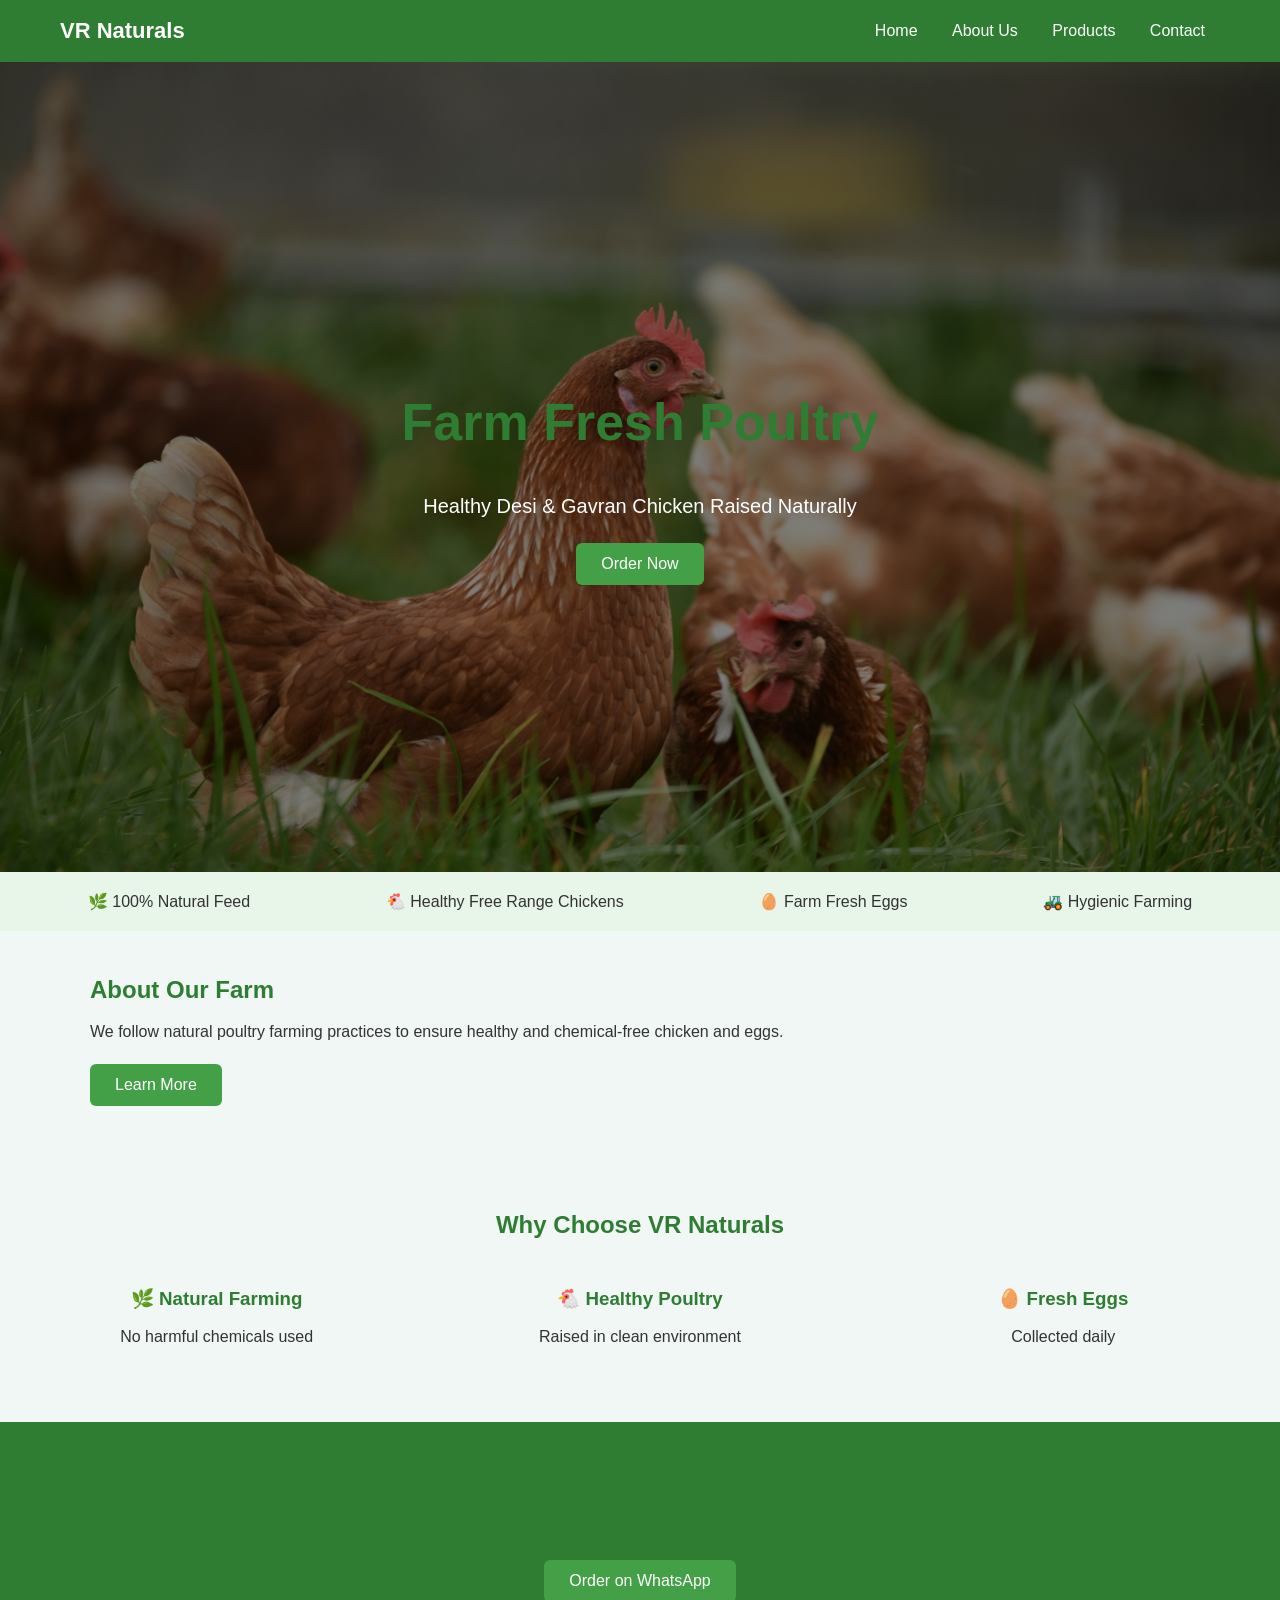
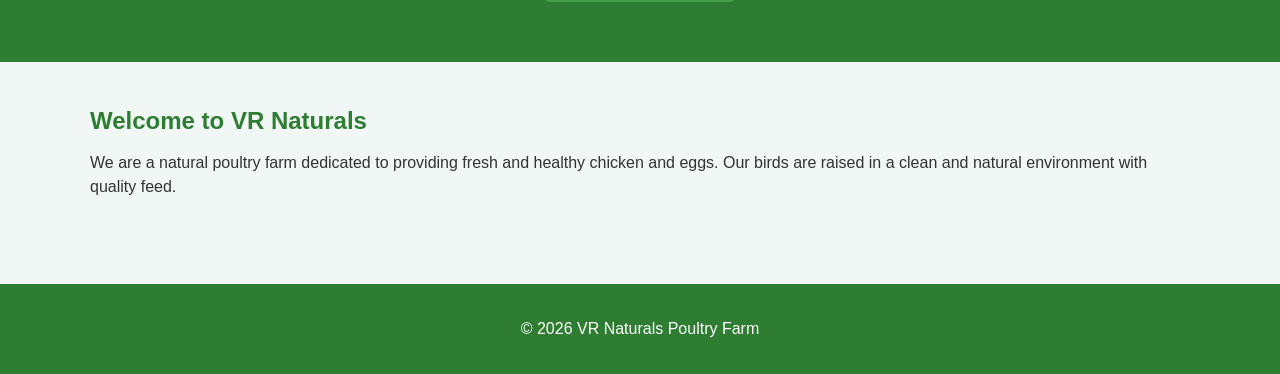
<file: index.html>
<!DOCTYPE html>
<html lang="en">

<head>
<meta charset="UTF-8">
<meta name="viewport" content="width=device-width, initial-scale=1.0">
<title>VR Naturals Poultry Farm</title>
<link rel="stylesheet" href="css/style.css">
</head>

<body>

<header class="navbar">

<div class="logo">VR Naturals</div>

<nav>

<a href="index.html">Home</a>
<a href="about.html">About Us</a>
<a href="products.html">Products</a>
<a href="contact.html">Contact</a>

</nav>

</header>

<section class="hero">

<div class="hero-overlay">
    <h1>Farm Fresh Poultry</h1>
    <p>Healthy Desi & Gavran Chicken Raised Naturally</p>
    <a href="contact.html" class="button">Order Now</a>
</div>

</section>

<section class="features">

<div>🌿 100% Natural Feed</div>
<div>🐔 Healthy Free Range Chickens</div>
<div>🥚 Farm Fresh Eggs</div>
<div>🚜 Hygienic Farming</div>

</section>

<section class="about-preview container">

<div class="about-grid">

<div>
<h2>About Our Farm</h2>
<p>
We follow natural poultry farming practices to ensure healthy and chemical-free chicken and eggs.
</p>
<a href="about.html" class="button">Learn More</a>
</div>

</div>

</section>


<section class="why">

<h2>Why Choose VR Naturals</h2>

<div class="why-grid">

<div>
<h3>🌿 Natural Farming</h3>
<p>No harmful chemicals used</p>
</div>

<div>
<h3>🐔 Healthy Poultry</h3>
<p>Raised in clean environment</p>
</div>

<div>
<h3>🥚 Fresh Eggs</h3>
<p>Collected daily</p>
</div>

</div>

</section>

<section class="cta">

<h2>Order Fresh Poultry Today</h2>
<a href="https://wa.me/919552901115" class="button">Order on WhatsApp</a>

</section>
<div class="container">

<h2>Welcome to VR Naturals</h2>

<p>
We are a natural poultry farm dedicated to providing fresh
and healthy chicken and eggs. Our birds are raised in a
clean and natural environment with quality feed.
</p>

</div>

<footer>
<p>© 2026 VR Naturals Poultry Farm</p>
</footer>

</body>
</html>
</file>
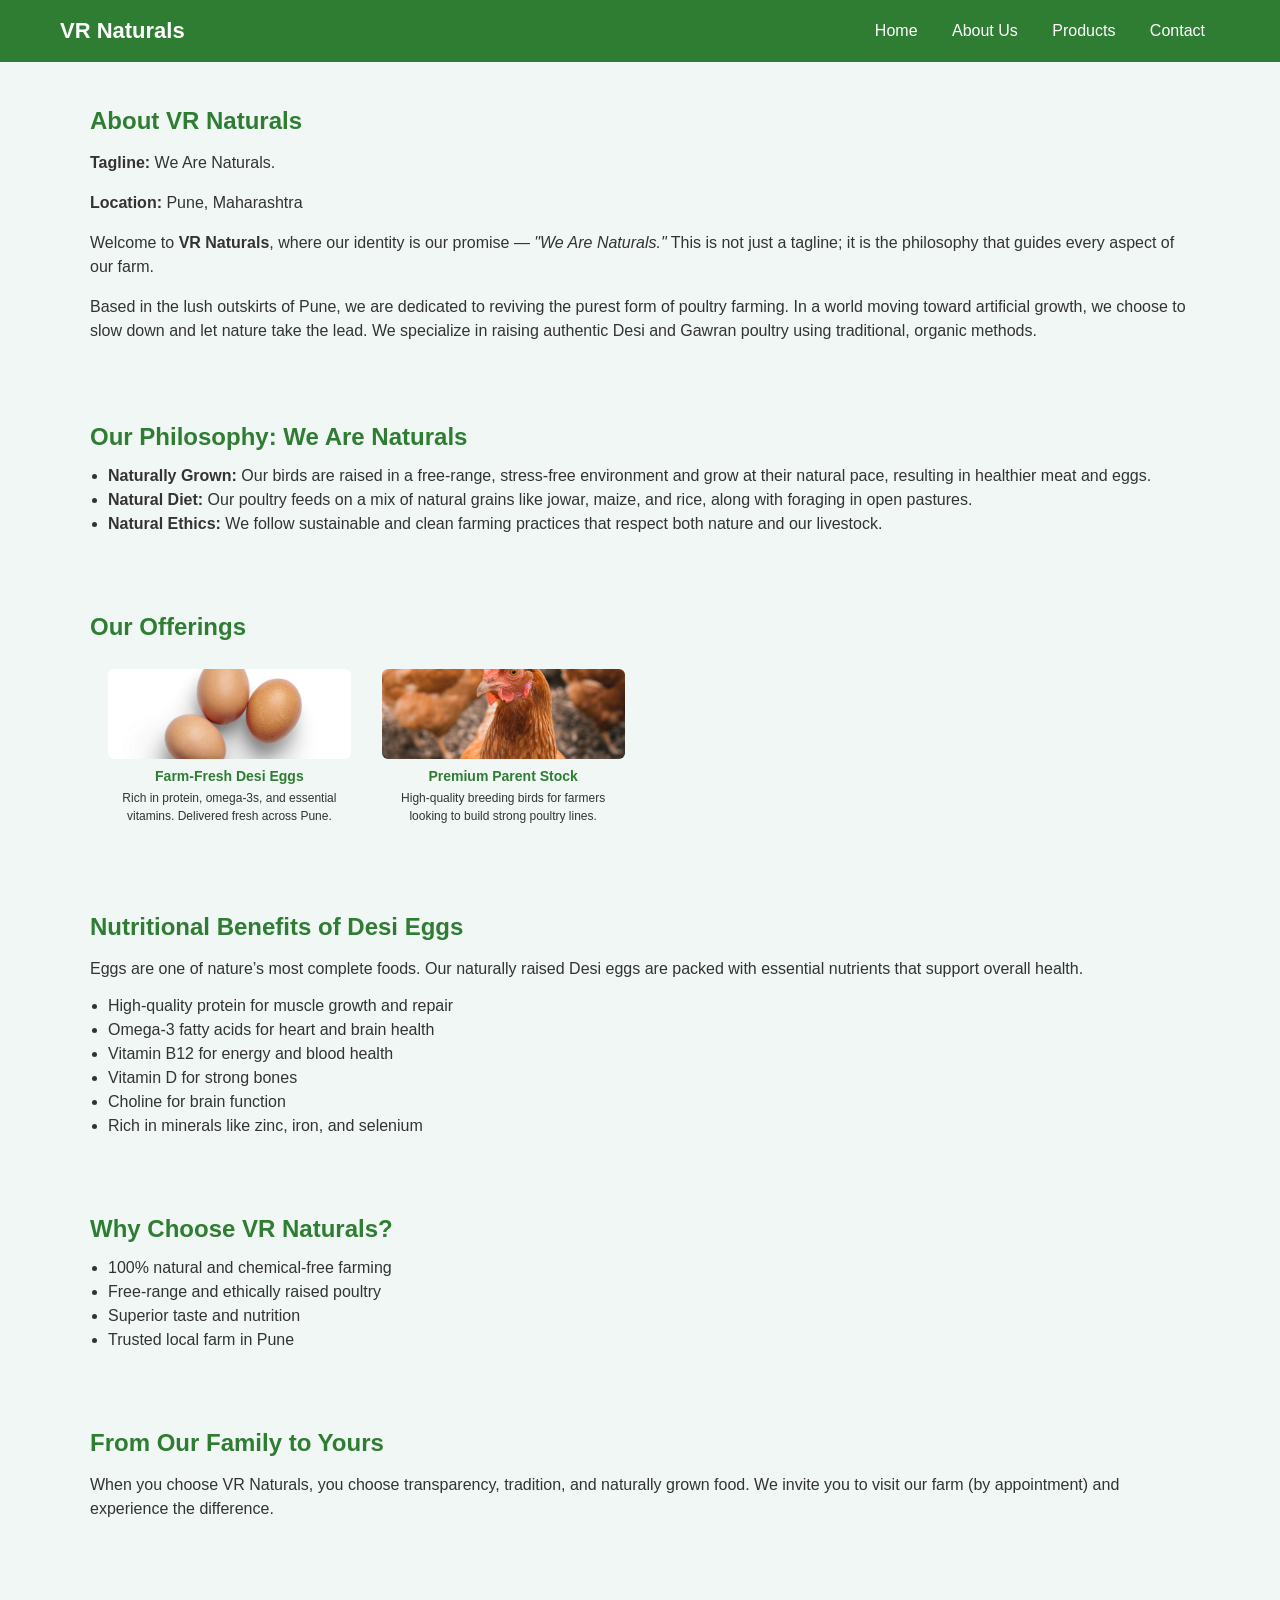
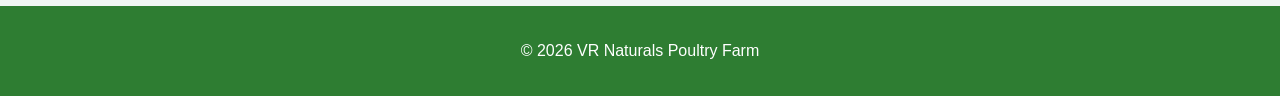
<file: about.html>
<!DOCTYPE html>
<html lang="en">

<head>
    
<meta charset="UTF-8">
<meta name="viewport" content="width=device-width, initial-scale=1.0">
<title>About Us</title>
<link rel="stylesheet" href="css/style.css">
</head>

<body>

<header class="navbar">

<div class="logo">VR Naturals</div>

<nav>

<a href="index.html">Home</a>
<a href="about.html">About Us</a>
<a href="products.html">Products</a>
<a href="contact.html">Contact</a>

</nav>

</header>

<section class="container">

<h1>About VR Naturals</h1>

<p><strong>Tagline:</strong> We Are Naturals.</p>
<p><strong>Location:</strong> Pune, Maharashtra</p>

<p>
Welcome to <strong>VR Naturals</strong>, where our identity is our promise — <em>"We Are Naturals."</em>  
This is not just a tagline; it is the philosophy that guides every aspect of our farm.
</p>

<p>
Based in the lush outskirts of Pune, we are dedicated to reviving the purest form of poultry farming. 
In a world moving toward artificial growth, we choose to slow down and let nature take the lead.
We specialize in raising authentic Desi and Gawran poultry using traditional, organic methods.
</p>

</section>

<section class="container">

<h2>Our Philosophy: We Are Naturals</h2>

<ul>
<li><strong>Naturally Grown:</strong> Our birds are raised in a free-range, stress-free environment and grow at their natural pace, resulting in healthier meat and eggs.</li>

<li><strong>Natural Diet:</strong> Our poultry feeds on a mix of natural grains like jowar, maize, and rice, along with foraging in open pastures.</li>

<li><strong>Natural Ethics:</strong> We follow sustainable and clean farming practices that respect both nature and our livestock.</li>
</ul>

</section>

<section class="container">

<h2>Our Offerings</h2>

<div class="product-grid">

<div class="product-card">
<img src="images/eggs.jpg.jpg">
<h3>Farm-Fresh Desi Eggs</h3>
<p>Rich in protein, omega-3s, and essential vitamins. Delivered fresh across Pune.</p>
</div>

<div class="product-card">
<img src="images/desi-chicken.jpg.jpg">
<h3>Premium Parent Stock</h3>
<p>High-quality breeding birds for farmers looking to build strong poultry lines.</p>
</div>

</div>

</section>

<section class="container">

<h2>Nutritional Benefits of Desi Eggs</h2>

<p>
Eggs are one of nature’s most complete foods. Our naturally raised Desi eggs are packed with essential nutrients that support overall health.
</p>

<ul>
<li>High-quality protein for muscle growth and repair</li>
<li>Omega-3 fatty acids for heart and brain health</li>
<li>Vitamin B12 for energy and blood health</li>
<li>Vitamin D for strong bones</li>
<li>Choline for brain function</li>
<li>Rich in minerals like zinc, iron, and selenium</li>
</ul>

</section>

<section class="container">

<h2>Why Choose VR Naturals?</h2>

<ul>
<li>100% natural and chemical-free farming</li>
<li>Free-range and ethically raised poultry</li>
<li>Superior taste and nutrition</li>
<li>Trusted local farm in Pune</li>
</ul>

</section>

<section class="container">

<h2>From Our Family to Yours</h2>

<p>
When you choose VR Naturals, you choose transparency, tradition, and naturally grown food.  
We invite you to visit our farm (by appointment) and experience the difference.
</p>

</section>

<footer>
<p>© 2026 VR Naturals Poultry Farm</p>
</footer>

</body>
</html>
</file>
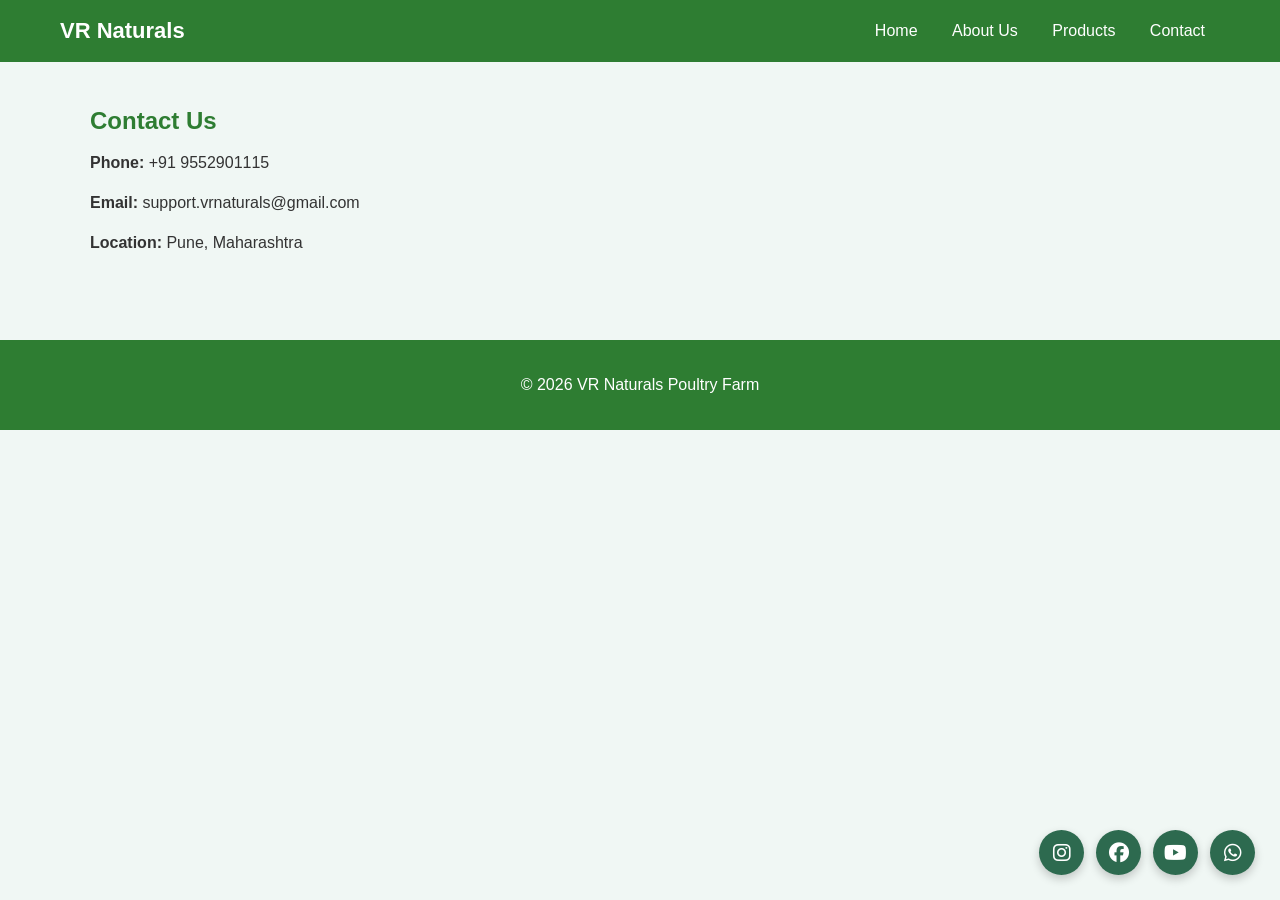
<file: contact.html>
<!DOCTYPE html>
<html lang="en">

<head>
<meta charset="UTF-8">
<meta name="viewport" content="width=device-width, initial-scale=1.0">
<title>Contact</title>

<link rel="stylesheet" href="css/style.css">

<link rel="stylesheet" href="https://cdnjs.cloudflare.com/ajax/libs/font-awesome/6.5.0/css/all.min.css">

</head>

<body>

<header class="navbar">

<div class="logo">VR Naturals</div>
<div class="social-icons">

<a href="https://www.instagram.com/vr.naturals" target="_blank">
<i class="fab fa-instagram"></i>
</a>

<a href="https://www.facebook.com/share/18U2NBMwNy/" target="_blank" rel="noopener">
<i class="fab fa-facebook"></i>
</a>

<a href="https://youtube.com/@vrnaturals7?si=AhFv90zQVmFhSj1F" target="_blank" rel="noopener">
<i class="fab fa-youtube"></i>
</a>

<a href="https://wa.me/919552901115" target="_blank" rel="noopener">
<i class="fab fa-whatsapp"></i>
</a>
</div>

<nav>

<a href="index.html">Home</a>
<a href="about.html">About Us</a>
<a href="products.html">Products</a>
<a href="contact.html">Contact</a>

</nav>

</header>

<div class="container">

<h2>Contact Us</h2>

<p><b>Phone:</b> +91 9552901115</p>

<p><b>Email:</b> support.vrnaturals@gmail.com</p>

<p><b>Location:</b> Pune, Maharashtra</p>

</div>

<footer>
<p>© 2026 VR Naturals Poultry Farm</p>
</footer>

</body>
</html>
</file>
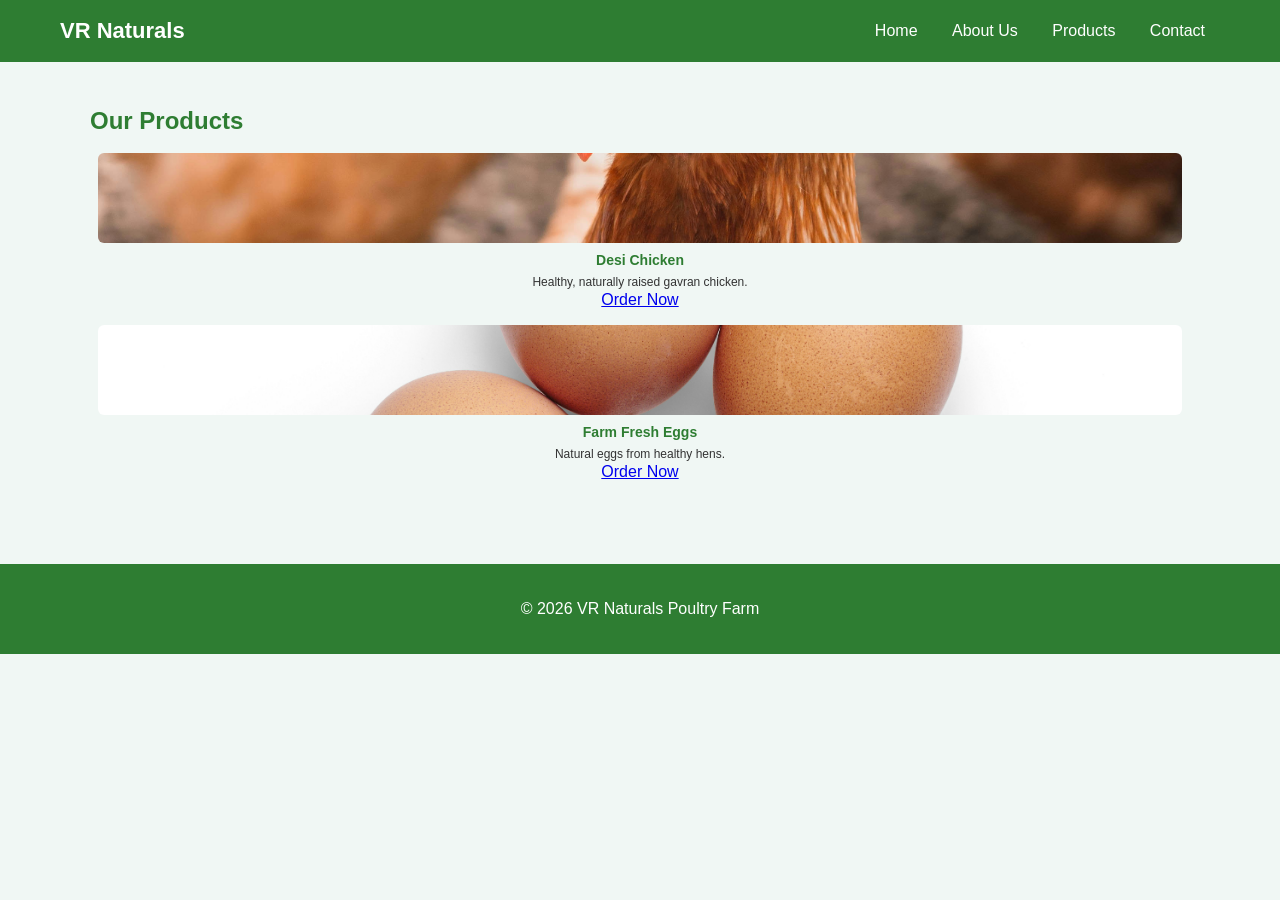
<file: products.html>
<!DOCTYPE html>
<html lang="en">

<head><meta charset="utf-8">
<meta name="viewport" content="width=device-width, initial-scale=1.0">
<title>Products</title>
<link rel="stylesheet" href="css/style.css">
</head>

<body>

<header class="navbar">

<div class="logo">VR Naturals</div>

<nav>

<a href="index.html">Home</a>
<a href="about.html">About Us</a>
<a href="products.html">Products</a>
<a href="contact.html">Contact</a>

</nav>

</header>

<div class="container">

<h2>Our Products</h2>

<div class="products">

<div class="product-card">

<div class="product-img">
    <img src="images/desi-chicken.jpg.jpg">
</div>

<h3>Desi Chicken</h3>
<p>Healthy, naturally raised gavran chicken.</p>

<a href="https://wa.me/919552901115?text=I want to order Desi Chicken" class="order-btn" target="_blank">
Order Now
</a>

</div>


</div>

<div class="product-card">

<div class="product-img">
    <img src="images/eggs.jpg.jpg">
</div>
<h3>Farm Fresh Eggs</h3>
<p>Natural eggs from healthy hens.</p>

<a href="https://wa.me/919552901115?text=I want to order Farm Fresh Eggs" class="order-btn" target="_blank">
Order Now
</a>

</div>

</div>

</div>

<footer>
<p>© 2026 VR Naturals Poultry Farm</p>
</footer>

</body>
</html>
</file>
<file: css/style.css>
/* GLOBAL STYLING */

body{
font-family:'Poppins', sans-serif;
margin:0;
background:#f0f7f4;
color:#333;
animation:pageLoad 0.6s ease;
}

/* HEADINGS */

h1,h2,h3{
color:#2e7d32;
}

/* NAVBAR */

.navbar{
display:flex;
justify-content:space-between;
align-items:center;
padding:18px 60px;
background:#2e7d32;
position:sticky;
top:0;
z-index:100;
}

.logo{
font-size:22px;
font-weight:600;
color:white;
}

nav a{
margin:0 15px;
text-decoration:none;
color:white;
font-weight:500;
position:relative;
}

/* NAVBAR HOVER LINE */

nav a::after{
content:"";
width:0%;
height:2px;
background:#a5d6a7;
position:absolute;
bottom:-5px;
left:0;
transition:0.3s;
}

nav a:hover::after{
width:100%;
}

/* HERO SECTION */

.hero{
height:80vh;
display:flex;
align-items:center;
justify-content:center;
text-align:center;
color:white;
}

.hero h2{
font-size:48px;
}

.hero p{
font-size:20px;
}

/* CONTAINER */

.container{
    max-width:1100px;
    margin:auto;
    padding:25px 20px;   /* reduced from 40-60px */
}

/* HEADINGS */
.container h1{
    margin-bottom:10px;
}

.container h2{
    margin-top:20px;
    margin-bottom:10px;
}

/* PARAGRAPHS */
.container p{
    margin-bottom:10px;   /* reduced gap */
    line-height:1.5;      /* tighter */
}

/* LISTS */
.container ul{
    padding-left:18px;
    margin-bottom:10px;
}

.container li{
    margin-bottom:6px;    /* tighter list spacing */
}

/* PRODUCT SECTION */

.products-section{
    padding:20px 10px;
}

.product-grid{
    display:grid;
    grid-template-columns:repeat(4, 1fr);  /* 4 cards in one row */
    gap:15px;
    padding:10px;
}

.product-card{
    padding:8px;
    border-radius:8px;
    text-align:center;
}

.product-card:hover{
transform:translateY(-8px);
}

.product-card img{
    width:100%;
    height:90px;   /* very compact */
    object-fit:cover;
    border-radius:6px;
}

.product-card h3{
    font-size:14px;
    margin:5px 0;
}

.product-card p{
    font-size:12px;
    margin:0;
}

/* BUTTON */

.button{
display:inline-block;
padding:12px 25px;
background:#43a047;
color:white;
border-radius:6px;
text-decoration:none;
font-weight:500;
transition:0.3s;
margin-top:10px;
}

.button:hover{
background:#1b5e20;
transform:translateY(-2px);
}

/* WHATSAPP FLOAT BUTTON */

.whatsapp-float{
position:fixed;
bottom:25px;
right:25px;
background:#25D366;
color:white;
font-size:28px;
width:60px;
height:60px;
border-radius:50%;
display:flex;
align-items:center;
justify-content:center;
text-decoration:none;
box-shadow:0 5px 15px rgba(0,0,0,0.3);
}

.whatsapp-float:hover{
transform:scale(1.1);
}

/* SOCIAL MEDIA LINKS */

.socials{
margin-top:30px;
}

.socials a{
display:inline-block;
margin:10px;
padding:10px 18px;
background:#2e7d32;
color:white;
border-radius:5px;
text-decoration:none;
transition:0.3s;
}

.socials a:hover{
background:#1b5e20;
}

/* FOOTER */

footer{
background:#2e7d32;
color:white;
text-align:center;
padding:20px;
margin-top:50px;
}

/* PAGE POP ANIMATION */

@keyframes pageLoad{

0%{
opacity:0;
transform:scale(0.95);
}

100%{
opacity:1;
transform:scale(1);
}

}

/* MOBILE RESPONSIVE */

@media(max-width:768px){

.navbar{
flex-direction:column;
}

nav{
margin-top:10px;
}

.hero h2{
font-size:32px;
}

}
/* Social icons only */
/* Social Media Icons - Bottom Right */
.social-icons{
    position: fixed;
    bottom: 25px;
    right: 25px;
    display: flex;
    flex-direction: row;   /* Horizontal layout */
    gap: 12px;
    z-index: 1000;
}

.social-icons a{
    width: 45px;
    height: 45px;
    display: flex;
    align-items: center;
    justify-content: center;
    background: #2d6a4f;
    color: white;
    border-radius: 50%;
    font-size: 20px;
    text-decoration: none;
    box-shadow: 0 4px 10px rgba(0,0,0,0.2);
    transition: all 0.3s ease;
}

.social-icons a:hover{
    background: #40916c;
    transform: scale(1.1);
}

/* WhatsApp Floating Button */

.whatsapp-btn{
    position: fixed;
    bottom: 25px;
    left: 25px;
    width: 55px;
    height: 55px;
    background: #25D366;
    color: white;
    font-size: 28px;
    border-radius: 50%;
    display: flex;
    align-items: center;
    justify-content: center;
    text-decoration: none;
    box-shadow: 0 4px 12px rgba(0,0,0,0.3);
    z-index: 1000;
    transition: 0.3s;
}

.whatsapp-btn:hover{
    transform: scale(1.1);
    background: #1ebe5d;
}
img{
    width:100%;
    border-radius:10px;
}

.hero{
    height:90vh;
    background:url("../images/poultryfarm.jpg.jpg") center/cover no-repeat;
    display:flex;
    align-items:center;
    justify-content:center;
    position:relative;
}

.hero::before{
    content:"";
    position:absolute;
    width:100%;
    height:100%;
    background:rgba(0,0,0,0.5);
}

.hero-overlay{
    position:relative;
    color:white;
    text-align:center;
    z-index:2;
}

.hero-overlay h1{
    font-size:52px;
}

.hero-overlay p{
    font-size:20px;
    margin:15px 0;
}

.features{
    display:flex;
    justify-content:space-around;
    background:#e8f5e9;
    padding:20px;
    font-weight:500;
}
.features div{
    text-align:center;
}
.why{
    text-align:center;
    padding:60px 20px;
}

.why-grid{
    display:grid;
    grid-template-columns:repeat(auto-fit,minmax(250px,1fr));
    gap:30px;
    margin-top:30px;
}
.cta{
    text-align:center;
    padding:60px;
    background:#2e7d32;
    color:white;
}
</file>
